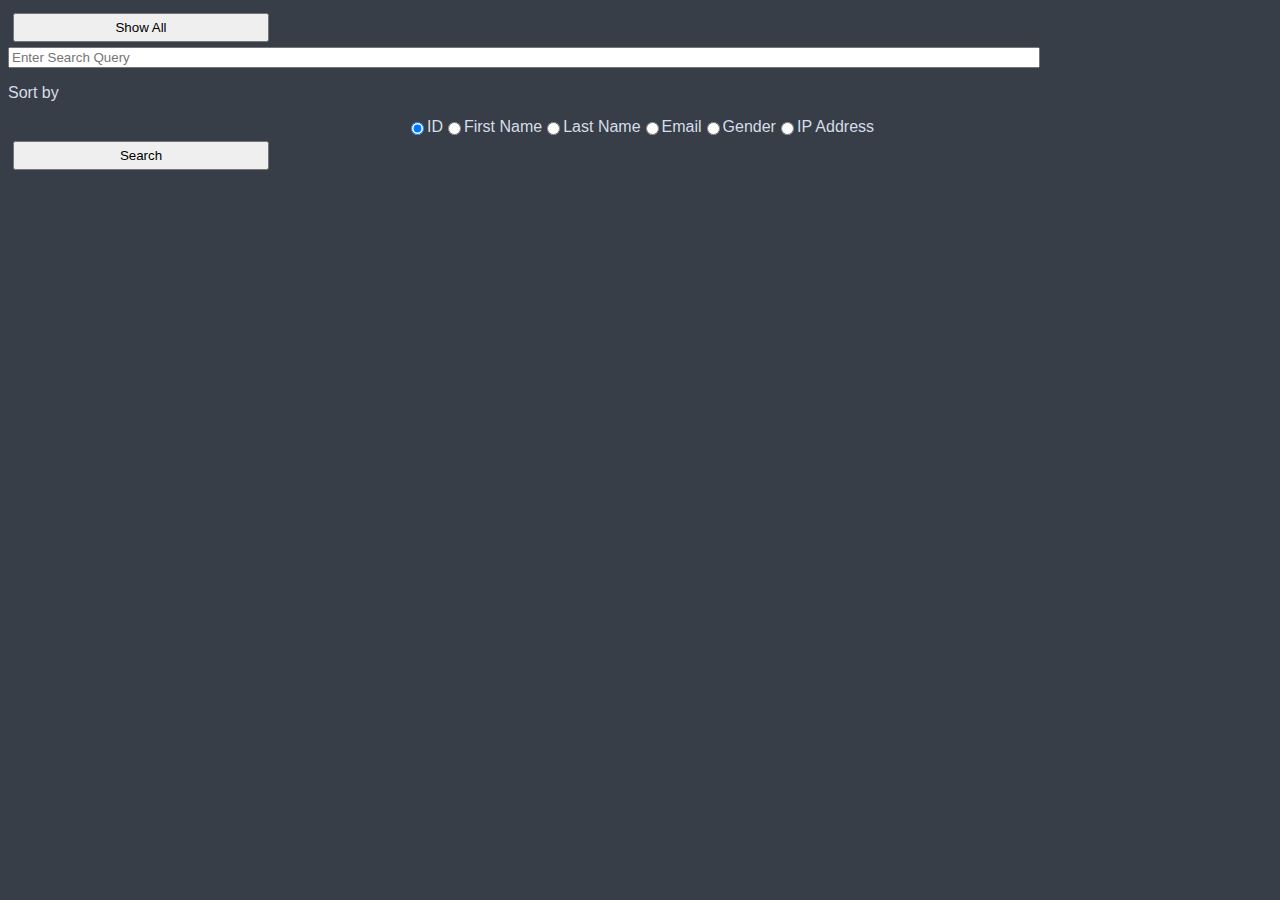
<file: data-filtering/index.html>
<!DOCTYPE html>
<html lang="en">
<head>
  <meta charset="UTF-8">
  <title>Database Panel</title>
  <link rel="stylesheet" href="./style.css" />
  <script src="./index.js" defer></script>
</head>
<body>
  <div id="root">
    <div class="tools>">
      <input type="button" value="Show All" onclick="search()" />
    </div>
    <div class="search">
      <input type="text" name="search-input" placeholder="Enter Search Query" />
      <div class="search-type">
        <p>Sort by</p>
        <div class="search-type-input">
          <input type="radio" id="id" name="sort" value="id" checked>
          <label for="id">ID</label>
          <input type="radio" id="fname" name="sort" value="first_name">
          <label for="fname">First Name</label>
          <input type="radio" id="lname" name="sort" value="last_name">
          <label for="lname">Last Name</label>
          <input type="radio" id="email" name="sort" value="email">
          <label for="email">Email</label>
          <input type="radio" id="gender" name="sort" value="gender">
          <label for="gender">Gender</label>
          <input type="radio" id="ip" name="sort" value="ip_address">
          <label for="ip">IP Address</label>
        </div>
      </div>
      <input type="button" value="Search" onclick="search()"/>
    </div>
    <div class="result">
      <table id="result-table">
      </table>
    </div>
  </div>
</body>
</html>
</file>
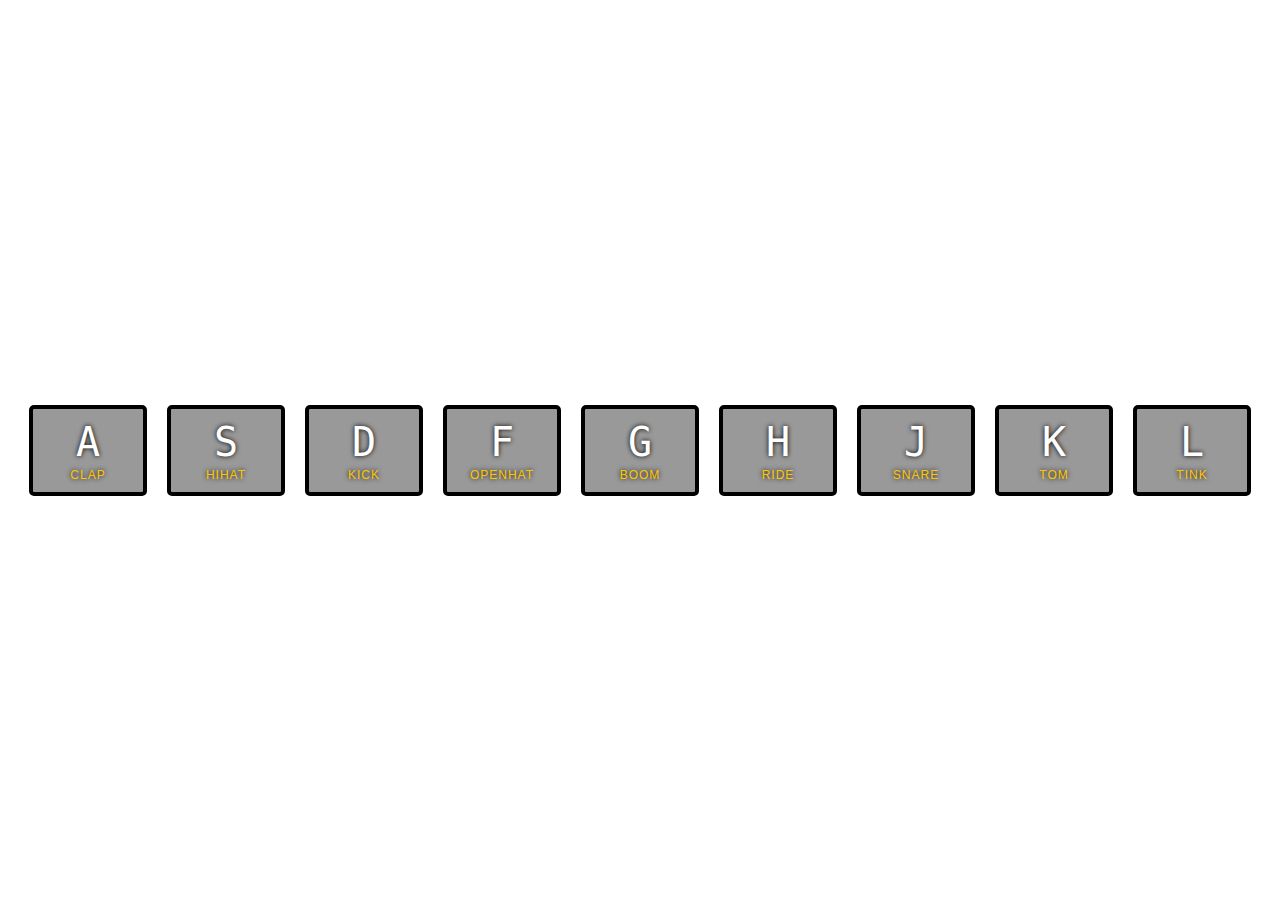
<file: musical-beats/index.html>
<!DOCTYPE html>
<html lang="en">
<head>
  <meta charset="UTF-8">
  <title>Javascript Drum Kit</title>
  <link rel="stylesheet" href="./style.css">
  <script src="./index.js" defer></script>
</head>
<body>
  <div class="keys">
    <div data-key="65" class="key">
      <kbd>A</kbd>
      <span class="sound">clap</span>
    </div>
    <div data-key="83" class="key">
      <kbd>S</kbd>
      <span class="sound">hihat</span>
    </div>
    <div data-key="68" class="key">
      <kbd>D</kbd>
      <span class="sound">kick</span>
    </div>
    <div data-key="70" class="key">
      <kbd>F</kbd>
      <span class="sound">openhat</span>
    </div>
    <div data-key="71" class="key">
      <kbd>G</kbd>
      <span class="sound">boom</span>
    </div>
    <div data-key="72" class="key">
      <kbd>H</kbd>
      <span class="sound">ride</span>
    </div>
    <div data-key="74" class="key">
      <kbd>J</kbd>
      <span class="sound">snare</span>
    </div>
    <div data-key="75" class="key">
      <kbd>K</kbd>
      <span class="sound">tom</span>
    </div>
    <div data-key="76" class="key">
      <kbd>L</kbd>
      <span class="sound">tink</span>
    </div>
  </div>

  <audio data-key="65" src="sounds/clap.wav"></audio>
  <audio data-key="83" src="sounds/hihat.wav"></audio>
  <audio data-key="68" src="sounds/kick.wav"></audio>
  <audio data-key="70" src="sounds/openhat.wav"></audio>
  <audio data-key="71" src="sounds/boom.wav"></audio>
  <audio data-key="72" src="sounds/ride.wav"></audio>
  <audio data-key="74" src="sounds/snare.wav"></audio>
  <audio data-key="75" src="sounds/tom.wav"></audio>
  <audio data-key="76" src="sounds/tink.wav"></audio>

</body>
</html>
</file>
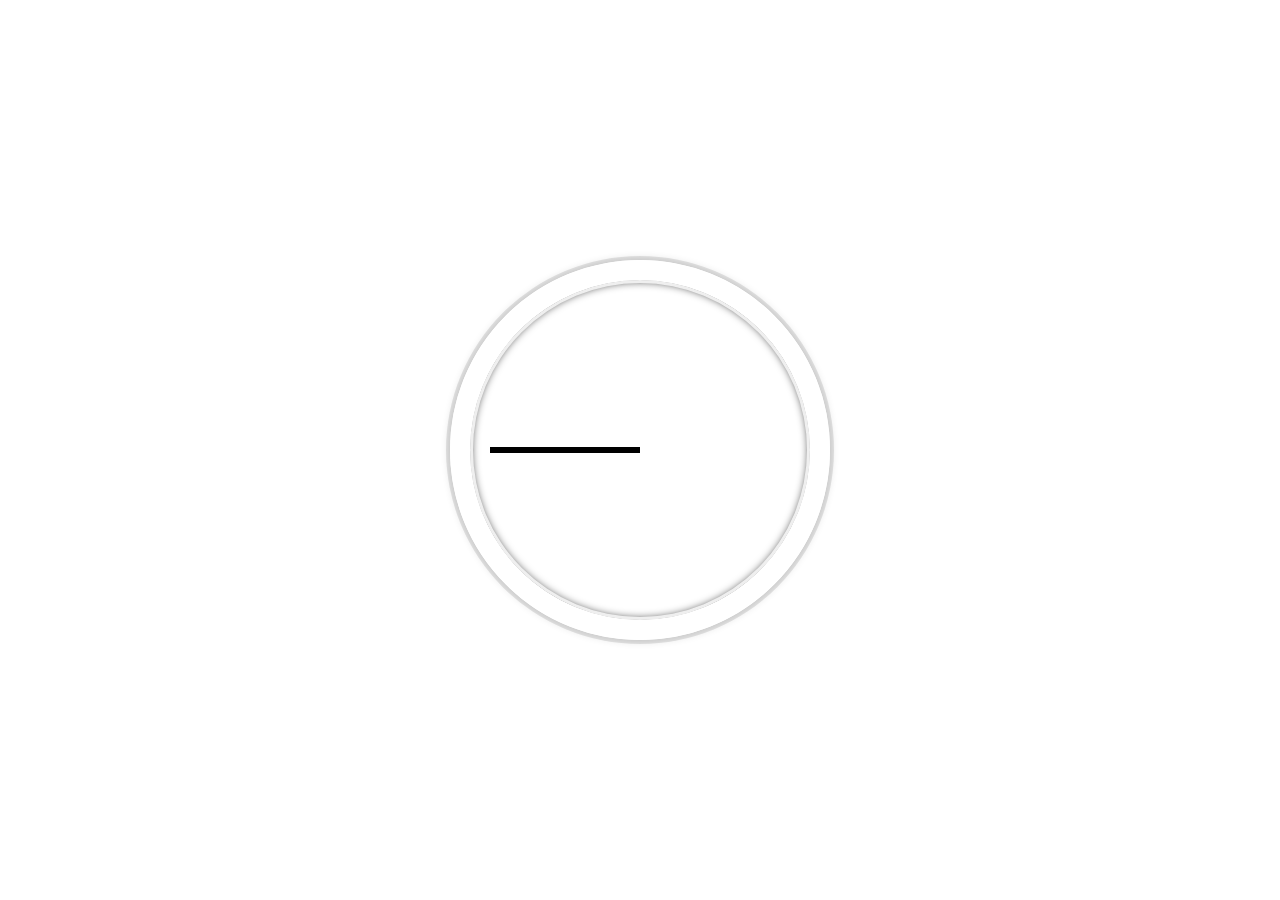
<file: personal-clock/index.html>
<!DOCTYPE html>
<html lang="en">
<head>
  <meta charset="UTF-8">
  <title>JS + CSS Clock</title>
  <link rel="stylesheet" href="./style.css">
  <script src="./index.js" defer></script>
</head>
<body>
    <div class="clock">
      <div class="clock-face">
        <div class="hand hour-hand"></div>
        <div class="hand min-hand"></div>
        <div class="hand sec-hand"></div>
      </div>

      <div >
        <h1 class="clock-text"></h1>
      </div>
    </div>
</body>
</html>
</file>
<file: data-filtering/style.css>
/* * {
    display: flex;
    padding: 0;
    margin: 0;
    font-size: 16px;
    font-family: Arial, Helvetica, sans-serif;
} */

:root {
    --bg-colour: #383e47;
    --colour: #d5dde8;
}

html {
    background-color: var(--bg-colour);
    color: var(--colour);
    font-family: sans-serif;
}

.tools {
    width: 100vw;
    flex-direction: row;
    flex-wrap: nowrap;
    color: aliceblue;
}

.search {
    display: flex;
    flex-direction: column;
}

.search-type-input {
    display: flex;
    justify-content: center;
}

input[type="text"] {
    width: 80vw;
}

input[type="button" ]  {
    width: 20vw;
    margin: 5px 5px;
    padding: 5px 10px;
}



.result {
    display: flex;
}
</file>
<file: musical-beats/style.css>
html {
  font-size: 10px;
}

body,html {
  margin: 0;
  padding: 0;
  font-family: sans-serif;
}

.keys {
  display: flex;
  flex: 1;
  min-height: 100vh;
  align-items: center;
  justify-content: center;
}

.key {
  border: .4rem solid black;
  border-radius: .5rem;
  margin: 1rem;
  font-size: 1.5rem;
  padding: 1rem .5rem;
  transition: all .07s ease;
  width: 10rem;
  text-align: center;
  color: white;
  background: rgba(0,0,0,0.4);
  text-shadow: 0 0 .5rem black;
}

.playing {
  transform: scale(1.1);
  border-color: #ffc600;
  box-shadow: 0 0 1rem #ffc600;
}

kbd {
  display: block;
  font-size: 4rem;
}

.sound {
  font-size: 1.2rem;
  text-transform: uppercase;
  letter-spacing: .1rem;
  color: #ffc600;
}
</file>
<file: personal-clock/style.css>
html {
    font-family: 'helvetica neue';
    text-align: center;
    font-size: 10px;
}

body {
    margin: 0;
    font-size: 2rem;
    display: flex;
    flex: 1;
    min-height: 100vh;
    align-items: center;
}

.clock {
    width: 30rem;
    height: 30rem;
    border: 20px solid white;
    border-radius: 50%;
    margin: 50px auto;
    position: relative;
    padding: 2rem;
    box-shadow:
      0 0 0 4px rgba(0,0,0,0.1),
      inset 0 0 0 3px #EFEFEF,
      inset 0 0 10px black,
      0 0 10px rgba(0,0,0,0.2);
}

.clock-face {
    position: relative;
    width: 100%;
    height: 100%;
    transform: translateY(-3px); /* account for the height of the clock hands */
}

.hand {
    width: 50%;
    height: 6px;
    background: black;
    position: absolute;
    top: 50%;
    transform-origin: 100%;
    transition: all 0.05s;
    transition-timing-function: cubic-bezier(0.1, 2.7, 0.58, 1);
}
</file>
